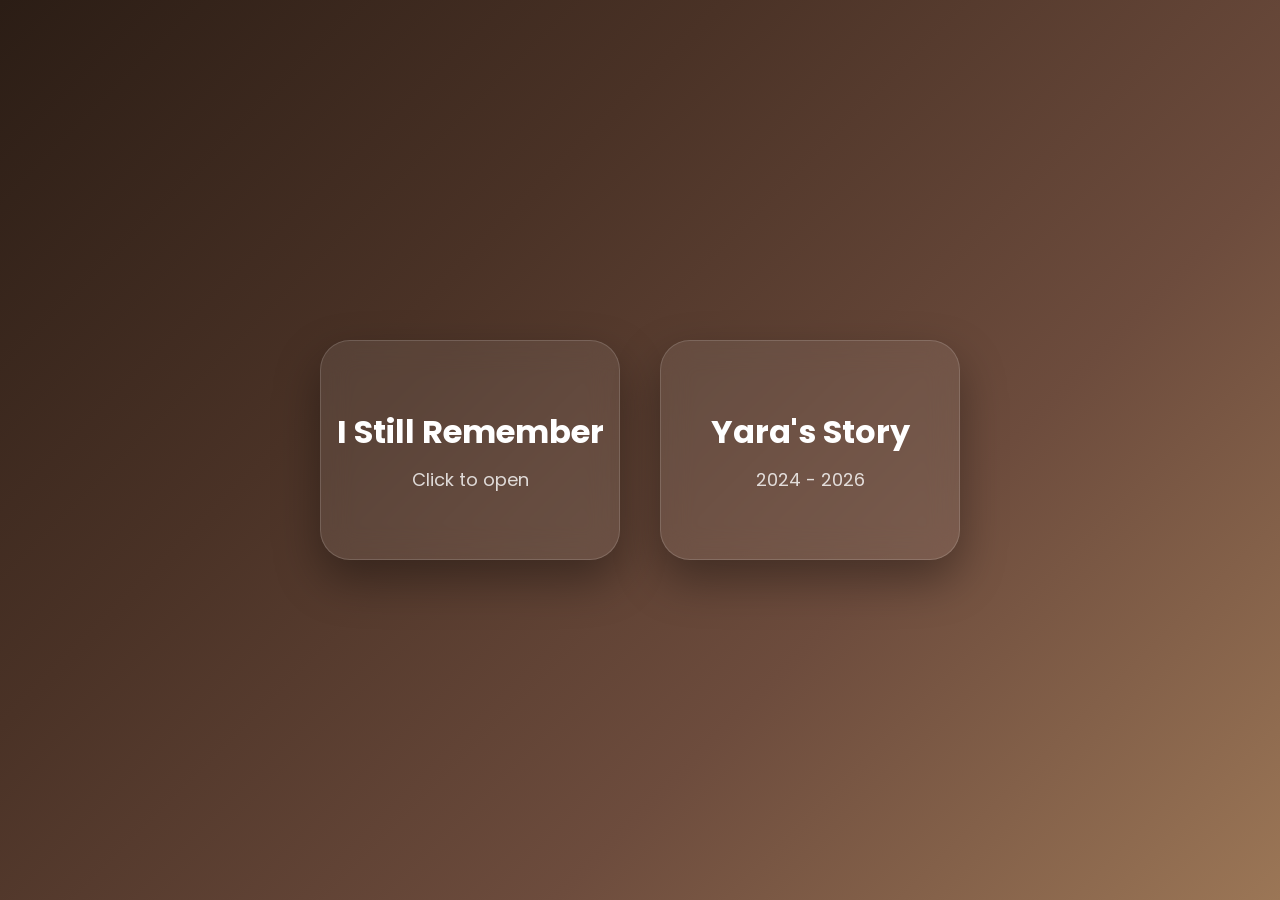
<file: index.html>
<!DOCTYPE html>
<html lang="en">
<head>

<meta charset="UTF-8">
<meta name="viewport" content="width=device-width, initial-scale=1.0">

<title>Memories</title>

<link rel="stylesheet" href="style.css">

</head>
<body>

<div class="container">

    <div class="card" id="remember">
        <h2>I Still Remember</h2>
        <p>Click to open</p>
    </div>

    <div class="card" id="story">
        <h2>Yara's Story</h2>
        <p>2024 - 2026</p>
    </div>

</div>

<script src="script.js"></script>

</body>
</html>
</file>
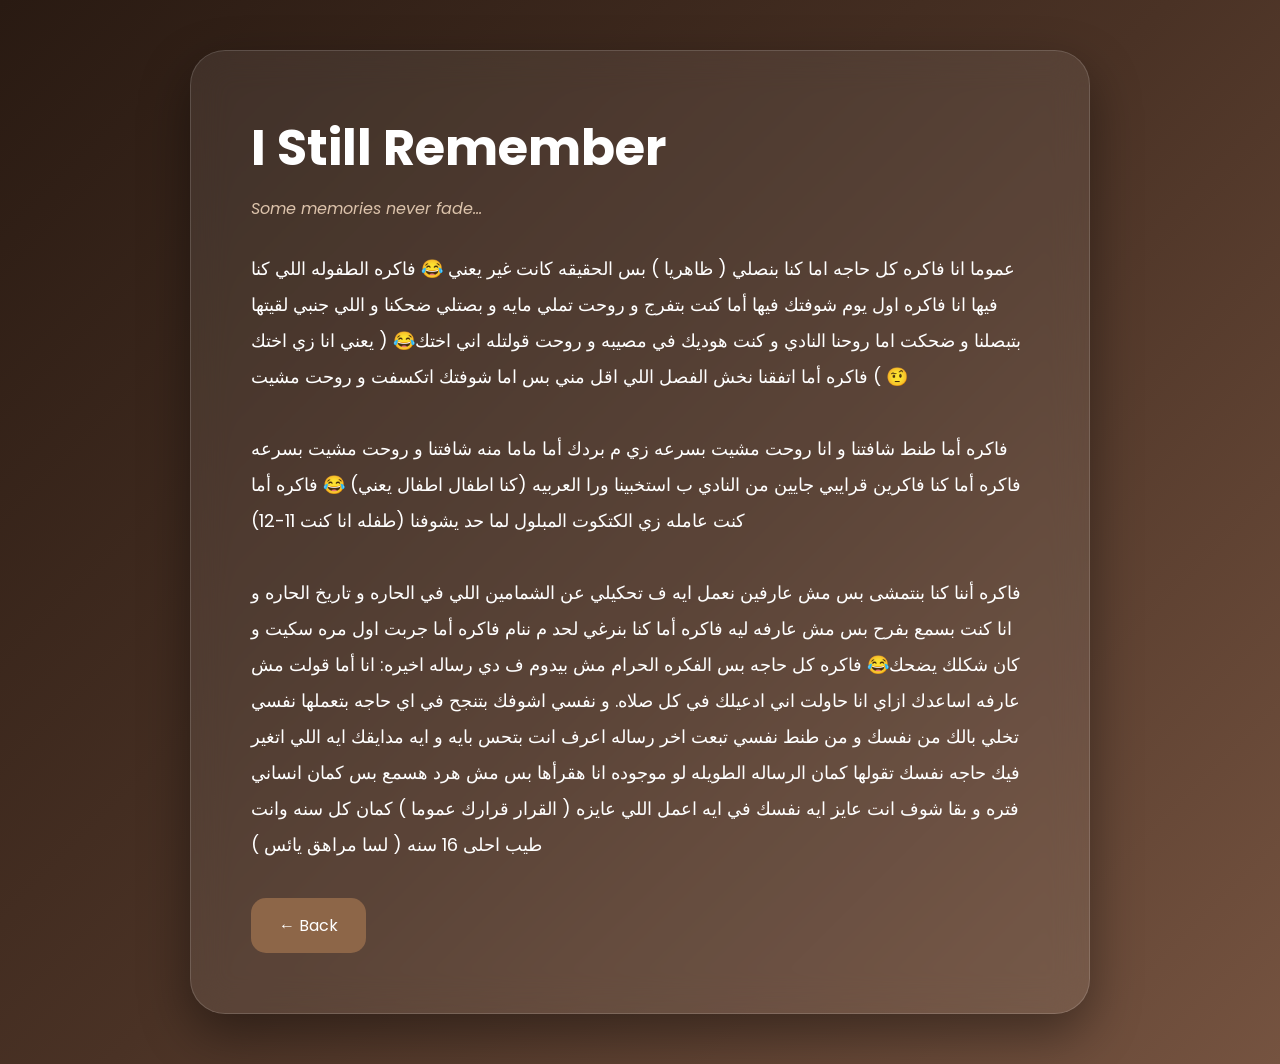
<file: remember.html>
<!DOCTYPE html>
<html lang="en">
<head>

<meta charset="UTF-8">
<meta name="viewport" content="width=device-width, initial-scale=1.0">

<title>I Still Remember</title>

<link rel="stylesheet" href="remember.css">

</head>
<body>

<div class="page">

<div class="glass">

<h1>I Still Remember</h1>

<span>Some memories never fade...</span>

<p>

عموما انا فاكره كل حاجه 
اما كنا بنصلي ( ظاهريا ) بس الحقيقه كانت غير يعني 😂

فاكره الطفوله اللي كنا فيها 

انا فاكره اول يوم شوفتك فيها أما كنت بتفرج و روحت تملي مايه و بصتلي ضحكنا و اللي جنبي لقيتها بتبصلنا و ضحكت 

اما روحنا النادي و كنت هوديك في مصيبه و روحت قولتله اني اختك😂 ( يعني انا زي اختك 🤨 ) 

فاكره أما اتفقنا نخش الفصل اللي اقل مني بس اما شوفتك اتكسفت و روحت مشيت  
<br><br>

فاكره أما طنط شافتنا و انا روحت مشيت بسرعه زي م بردك أما ماما منه شافتنا و روحت مشيت بسرعه
 فاكره أما كنا فاكرين قرايبي جايين من النادي ب استخبينا ورا العربيه (كنا اطفال اطفال يعني) 😂

فاكره أما كنت عامله زي الكتكوت المبلول لما حد يشوفنا (طفله انا كنت 11-12)

<br><br>

فاكره أننا كنا بنتمشى بس مش عارفين نعمل ايه ف تحكيلي عن الشمامين اللي في الحاره و تاريخ الحاره و انا كنت بسمع بفرح بس مش عارفه ليه

فاكره أما كنا بنرغي لحد م ننام 

فاكره أما جربت اول مره سكيت و كان شكلك يضحك😂

 فاكره كل حاجه بس الفكره الحرام مش بيدوم  
ف دي رساله اخيره: 
انا أما قولت مش عارفه اساعدك ازاي انا حاولت اني ادعيلك في كل صلاه.
و نفسي اشوفك بتنجح في اي حاجه بتعملها 
نفسي تخلي بالك من نفسك و من طنط 
نفسي تبعت اخر رساله اعرف انت بتحس بايه و ايه مدايقك 
ايه اللي اتغير فيك 
حاجه نفسك تقولها 
كمان الرساله الطويله لو موجوده
انا هقرأها بس مش هرد 
هسمع بس
كمان انساني فتره و بقا شوف انت عايز ايه نفسك في ايه اعمل اللي عايزه ( القرار قرارك عموما )
كمان كل سنه وانت طيب احلى 16 سنه ( لسا مراهق يائس )

</p>

<a href="index.html">← Back</a>

</div>

</div>

</body>
</html>
</file>
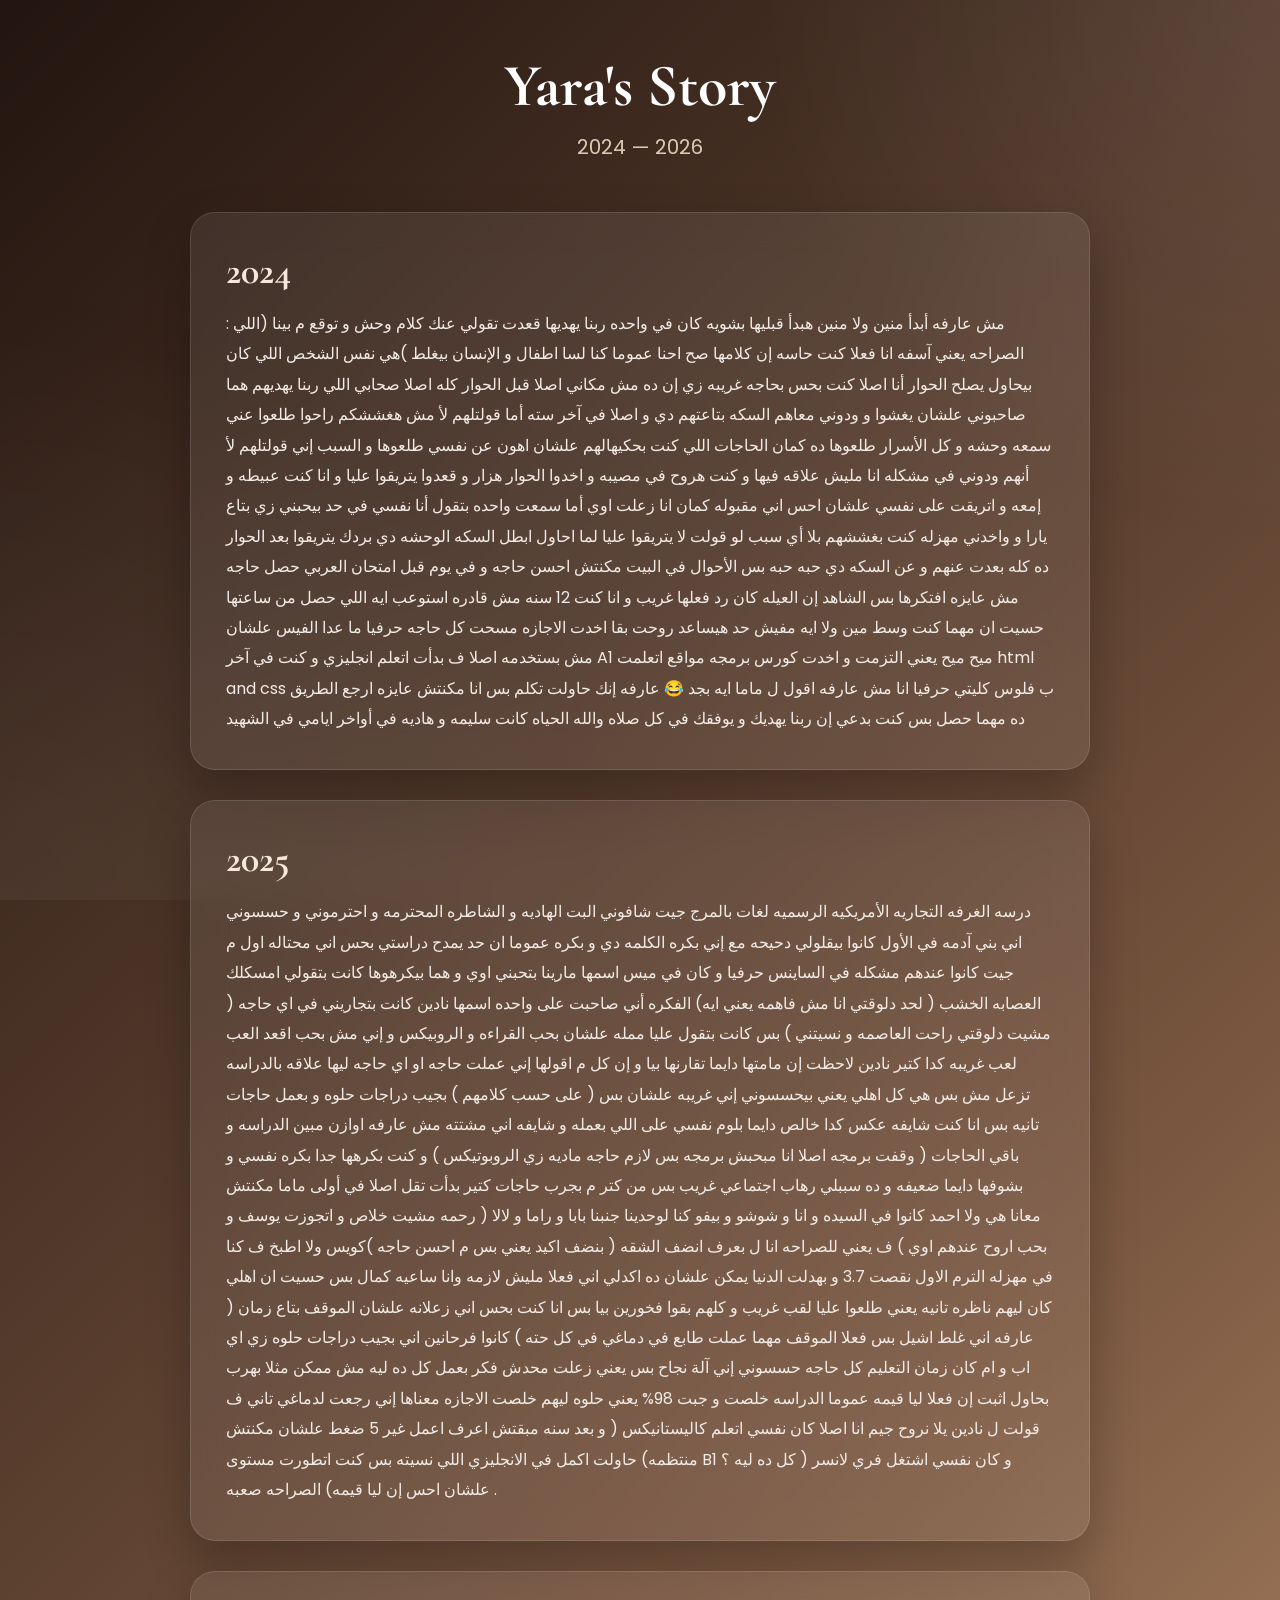
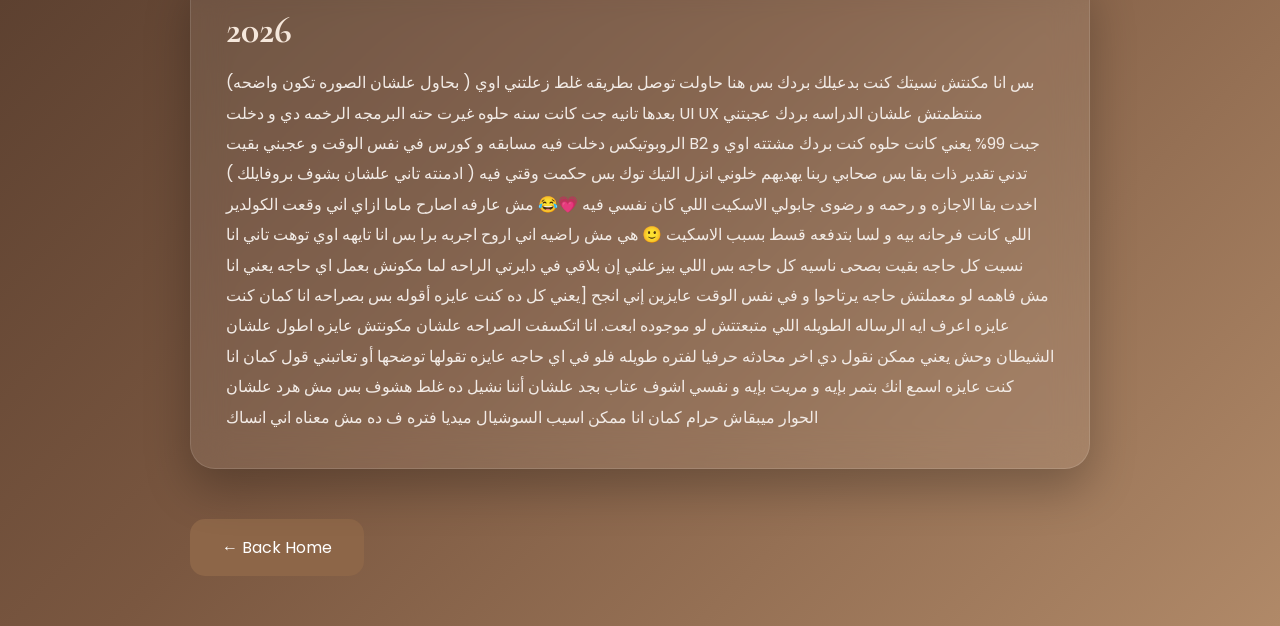
<file: story.html>
<!DOCTYPE html>
<html lang="en">

<head>
    <meta charset="UTF-8">
    <meta name="viewport" content="width=device-width, initial-scale=1.0">

    <title>Yara's Story</title>

    <link rel="stylesheet" href="story.css">

    <link href="https://fonts.googleapis.com/css2?family=Poppins:wght@300;400;500;600&family=Cormorant+Garamond:wght@500;700&display=swap" rel="stylesheet">
</head>

<body>

<div class="background"></div>

<div class="container">

    <h1>Yara's Story</h1>

    <p class="subtitle">
        2024 — 2026
    </p>

    <div class="timeline">

        <div class="item">

            <h2>2024</h2>

            <p>
                : مش عارفه أبدأ منين ولا منين
هبدأ قبليها بشويه كان في واحده ربنا يهديها قعدت تقولي عنك كلام وحش و توقع م بينا (اللي الصراحه يعني آسفه انا فعلا كنت حاسه إن كلامها صح احنا عموما كنا لسا اطفال و الإنسان بيغلط )هي نفس الشخص اللي كان بيحاول يصلح الحوار أنا اصلا كنت بحس بحاجه غريبه زي إن ده مش مكاني اصلا 

قبل الحوار كله اصلا صحابي اللي ربنا يهديهم هما صاحبوني علشان يغشوا و ودوني معاهم السكه بتاعتهم دي و اصلا في آخر سته أما قولتلهم لأ مش هغششكم راحوا طلعوا عني سمعه وحشه و كل الأسرار طلعوها ده كمان الحاجات اللي كنت بحكيهالهم علشان اهون عن نفسي طلعوها و السبب إني قولتلهم لأ أنهم ودوني في مشكله انا مليش علاقه فيها و كنت هروح في مصيبه و اخدوا الحوار هزار و قعدوا يتريقوا عليا و انا كنت عبيطه و إمعه و اتريقت على نفسي علشان احس اني مقبوله كمان انا زعلت اوي أما سمعت واحده بتقول أنا نفسي في حد بيحبني زي بتاع يارا و واخدني مهزله كنت بغششهم بلا أي سبب لو قولت لا يتريقوا عليا لما احاول ابطل السكه الوحشه دي بردك يتريقوا


بعد الحوار ده كله بعدت عنهم و عن السكه دي حبه حبه بس الأحوال في البيت مكنتش احسن حاجه و في يوم قبل امتحان العربي حصل حاجه مش عايزه افتكرها بس الشاهد إن العيله كان رد فعلها غريب و انا كنت 12 سنه مش قادره استوعب ايه اللي حصل 

من ساعتها حسيت ان مهما كنت وسط مين ولا ايه مفيش حد هيساعد 

روحت بقا اخدت الاجازه مسحت كل حاجه حرفيا ما عدا الفيس علشان مش بستخدمه اصلا ف بدأت اتعلم انجليزي و كنت في آخر A1 ميح ميح يعني التزمت و اخدت كورس برمجه مواقع اتعلمت html and css ب فلوس كليتي حرفيا انا مش عارفه اقول ل ماما ايه بجد 😂

عارفه إنك حاولت تكلم بس انا مكنتش عايزه ارجع الطريق ده مهما حصل 
بس كنت بدعي إن ربنا يهديك و يوفقك في كل صلاه والله 

الحياه كانت سليمه و هاديه في أواخر ايامي في الشهيد 
            </p>

        </div>

        <div class="item">

            <h2>2025</h2>

            <p>
             درسه الغرفه التجاريه الأمريكيه الرسميه لغات بالمرج 
جيت شافوني البت الهاديه و الشاطره المحترمه و احترموني و حسسوني اني بني آدمه 
في الأول كانوا بيقلولي دحيحه مع إني بكره الكلمه دي و بكره عموما ان حد يمدح دراستي بحس اني محتاله 
اول م جيت كانوا عندهم مشكله في الساينس حرفيا و كان في ميس اسمها مارينا بتحبني اوي و هما بيكرهوها 
كانت بتقولي امسكلك العصابه الخشب ( لحد دلوقتي انا مش فاهمه يعني ايه)
الفكره أني صاحبت على واحده اسمها نادين كانت بتجاريني في اي حاجه ( مشيت دلوقتي راحت العاصمه و نسيتني ) بس كانت بتقول عليا ممله علشان بحب القراءه و الروبيكس و إني مش بحب اقعد العب لعب غريبه كدا كتير 
نادين لاحظت إن مامتها 
دايما تقارنها بيا و إن كل م اقولها إني عملت حاجه او اي حاجه ليها علاقه بالدراسه تزعل مش بس هي كل اهلي 
يعني بيحسسوني إني غريبه علشان بس ( على حسب كلامهم ) بجيب دراجات حلوه و بعمل حاجات تانيه بس انا كنت شايفه عكس كدا خالص دايما بلوم نفسي على اللي بعمله و شايفه اني مشتته مش عارفه اوازن مبين الدراسه و باقي الحاجات ( وقفت برمجه اصلا انا مبحبش برمجه بس لازم حاجه ماديه زي الروبوتيكس ) 
و كنت بكرهها جدا
بكره نفسي و بشوفها دايما ضعيفه و ده سببلي رهاب اجتماعي غريب بس من كتر م بجرب حاجات كتير بدأت تقل 

اصلا في أولى ماما مكنتش معانا هي ولا احمد كانوا في السيده و انا و شوشو و بيفو كنا لوحدينا جنبنا بابا و راما و لالا ( رحمه مشيت خلاص و اتجوزت يوسف و بحب اروح عندهم اوي ) ف يعني للصراحه انا ل بعرف انضف الشقه ( بنضف اكيد يعني بس م احسن حاجه )كويس ولا اطبخ ف كنا في مهزله 
الترم الاول نقصت 3.7 و بهدلت الدنيا يمكن علشان ده اكدلي اني فعلا مليش لازمه وانا ساعيه كمال بس حسيت ان اهلي كان ليهم ناظره تانيه يعني طلعوا عليا لقب غريب و كلهم بقوا فخورين بيا بس انا كنت بحس اني زعلانه علشان الموقف بتاع زمان ( عارفه اني غلط اشيل بس فعلا الموقف مهما عملت طابع في دماغي في كل حته ) كانوا فرحانين اني بجيب دراجات حلوه زي اي اب و ام كان زمان التعليم كل حاجه حسسوني إني آلة نجاح بس يعني زعلت محدش فكر بعمل كل ده ليه مش ممكن مثلا بهرب بحاول اثبت إن فعلا ليا قيمه
 عموما الدراسه خلصت و جبت 98% يعني حلوه ليهم 
خلصت الاجازه معناها إني رجعت لدماغي تاني ف قولت ل نادين يلا نروح جيم انا اصلا كان نفسي اتعلم كاليستانيكس ( و بعد سنه مبقتش اعرف اعمل غير 5 ضغط علشان مكنتش منتظمه) حاولت اكمل في الانجليزي اللي نسيته بس كنت اتطورت مستوى B1 
و كان نفسي اشتغل فري لانسر ( كل ده ليه ؟ علشان احس إن ليا قيمه)
الصراحه صعبه .
            </p>

        </div>

        <div class="item">

            <h2>2026</h2>

            <p>
                بس انا مكنتش نسيتك كنت بدعيلك بردك بس هنا حاولت توصل بطريقه غلط زعلتني اوي ( بحاول علشان الصوره تكون واضحه) 
بعدها تانيه جت 
كانت سنه حلوه 
غيرت حته البرمجه الرخمه دي و دخلت UI UX منتظمتش علشان الدراسه 
بردك عجبتني الروبوتيكس دخلت فيه مسابقه و كورس في نفس الوقت و عجبني 
بقيت B2
جبت 99%
يعني كانت حلوه 
كنت بردك مشتته اوي و تدني تقدير ذات بقا 
بس صحابي ربنا يهديهم خلوني انزل التيك توك بس حكمت وقتي فيه ( ادمنته تاني علشان بشوف بروفايلك )
اخدت بقا الاجازه و رحمه و رضوى جابولي الاسكيت اللي كان نفسي فيه 💗😂
مش عارفه اصارح ماما ازاي اني وقعت الكولدير اللي كانت فرحانه بيه و لسا بتدفعه قسط بسبب الاسكيت 🙂
هي مش راضيه اني اروح اجربه برا
بس انا تايهه اوي توهت تاني انا نسيت كل حاجه بقيت بصحى ناسيه كل حاجه 
بس اللي بيزعلني إن بلاقي في دايرتي الراحه لما مكونش بعمل اي حاجه يعني انا مش فاهمه لو معملتش حاجه يرتاحوا و في نفس الوقت عايزين إني انجح
[يعني كل ده  كنت عايزه أقوله بس بصراحه 
انا كمان كنت عايزه اعرف ايه الرساله الطويله اللي متبعتتش لو موجوده ابعت. انا اتكسفت الصراحه علشان مكونتش عايزه اطول علشان الشيطان وحش 
يعني ممكن نقول دي اخر محادثه حرفيا لفتره طويله 
فلو في اي حاجه عايزه تقولها توضحها أو تعاتبني قول 
كمان انا كنت عايزه اسمع انك بتمر بإيه و مريت بإيه و نفسي اشوف عتاب بجد علشان أننا نشيل ده غلط
هشوف بس مش هرد علشان الحوار ميبقاش حرام
كمان انا ممكن اسيب السوشيال ميديا فتره ف ده مش معناه اني انساك 
            </p>

        </div>

    </div>

    <a href="index.html" class="button">← Back Home</a>

</div>

</body>
</html>
</file>
<file: style.css>
@import url('https://fonts.googleapis.com/css2?family=Poppins:wght@300;400;600&display=swap');

*{
margin:0;
padding:0;
box-sizing:border-box;
font-family:Poppins,sans-serif;
}

body{

height:100vh;

display:flex;
justify-content:center;
align-items:center;

background:linear-gradient(135deg,#2b1d15,#4a3226,#6d4c3d,#9b7656);

overflow:hidden;

}

.container{

display:flex;

gap:40px;

}

.card{

width:300px;
height:220px;

border-radius:30px;

background:rgba(255,255,255,.08);

backdrop-filter:blur(15px);

border:1px solid rgba(255,255,255,.15);

display:flex;
flex-direction:column;
justify-content:center;
align-items:center;

color:white;

cursor:pointer;

transition:.4s;

box-shadow:0 20px 45px rgba(0,0,0,.35);

}

.card:hover{

transform:translateY(-10px) scale(1.05);

background:rgba(255,255,255,.13);

}

.card h2{

font-size:32px;

margin-bottom:10px;

}

.card p{

opacity:.8;

font-size:18px;

}
</file>
<file: remember.css>
@import url('https://fonts.googleapis.com/css2?family=Poppins:wght@300;400;600&display=swap');

*{

margin:0;
padding:0;
box-sizing:border-box;
font-family:Poppins,sans-serif;

}

body{

background:linear-gradient(135deg,#291a12,#4a3225,#755340);

min-height:100vh;

display:flex;

justify-content:center;

align-items:center;

padding:50px;

}

.glass{

max-width:900px;

background:rgba(255,255,255,.08);

backdrop-filter:blur(18px);

padding:60px;

border-radius:35px;

border:1px solid rgba(255,255,255,.15);

color:white;

box-shadow:0 20px 50px rgba(0,0,0,.4);

}

h1{

font-size:50px;

margin-bottom:10px;

}

span{

display:block;

margin-bottom:30px;

color:#dcc3ab;

font-style:italic;

}

p{

font-size:18px;

line-height:2;

margin-bottom:35px;

}

a{

display:inline-block;

padding:15px 28px;

background:#8d6648;

color:white;

text-decoration:none;

border-radius:15px;

transition:.3s;

}

a:hover{

background:#a77b58;

}
</file>
<file: story.css>
@import url('https://fonts.googleapis.com/css2?family=Poppins:wght@300;400;500;600&family=Cormorant+Garamond:wght@500;700&display=swap');

*{
margin:0;
padding:0;
box-sizing:border-box;
}

body{

font-family:Poppins,sans-serif;

background:linear-gradient(135deg,#22150F,#4C3427,#7A5740,#B08968);

min-height:100vh;

color:white;

padding:50px 20px;

}

.background{

position:fixed;

inset:0;

background:
radial-gradient(circle at top right,rgba(255,255,255,.08),transparent 35%),
radial-gradient(circle at bottom left,rgba(255,255,255,.05),transparent 40%);

z-index:-1;

}

.container{

max-width:900px;

margin:auto;

}

h1{

font-family:"Cormorant Garamond",serif;

font-size:60px;

text-align:center;

}

.subtitle{

text-align:center;

margin-top:10px;

margin-bottom:50px;

color:#dec8b2;

font-size:20px;

}

.timeline{

display:flex;

flex-direction:column;

gap:30px;

}

.item{

background:rgba(255,255,255,.08);

backdrop-filter:blur(18px);

border-radius:25px;

padding:35px;

border-left:8px solid #c1936d;

border:1px solid rgba(255,255,255,.12);

transition:.35s;

box-shadow:0 20px 45px rgba(0,0,0,.25);

}

.item:hover{

transform:translateX(8px);

background:rgba(255,255,255,.12);

}

.item h2{

font-family:"Cormorant Garamond",serif;

font-size:38px;

margin-bottom:15px;

color:#f5e7db;

}

.item p{

line-height:1.9;

color:#f2ebe6;

}

.button{

display:inline-block;

margin-top:50px;

padding:16px 32px;

background:#8D6648;

color:white;

text-decoration:none;

border-radius:15px;

transition:.3s;

}

.button:hover{

background:#A87E5A;

}

@media(max-width:768px){

h1{

font-size:42px;

}

.subtitle{

font-size:17px;

}

.item{

padding:25px;

}

.item h2{

font-size:30px;

}

.button{

width:100%;

text-align:center;

}

}
</file>
